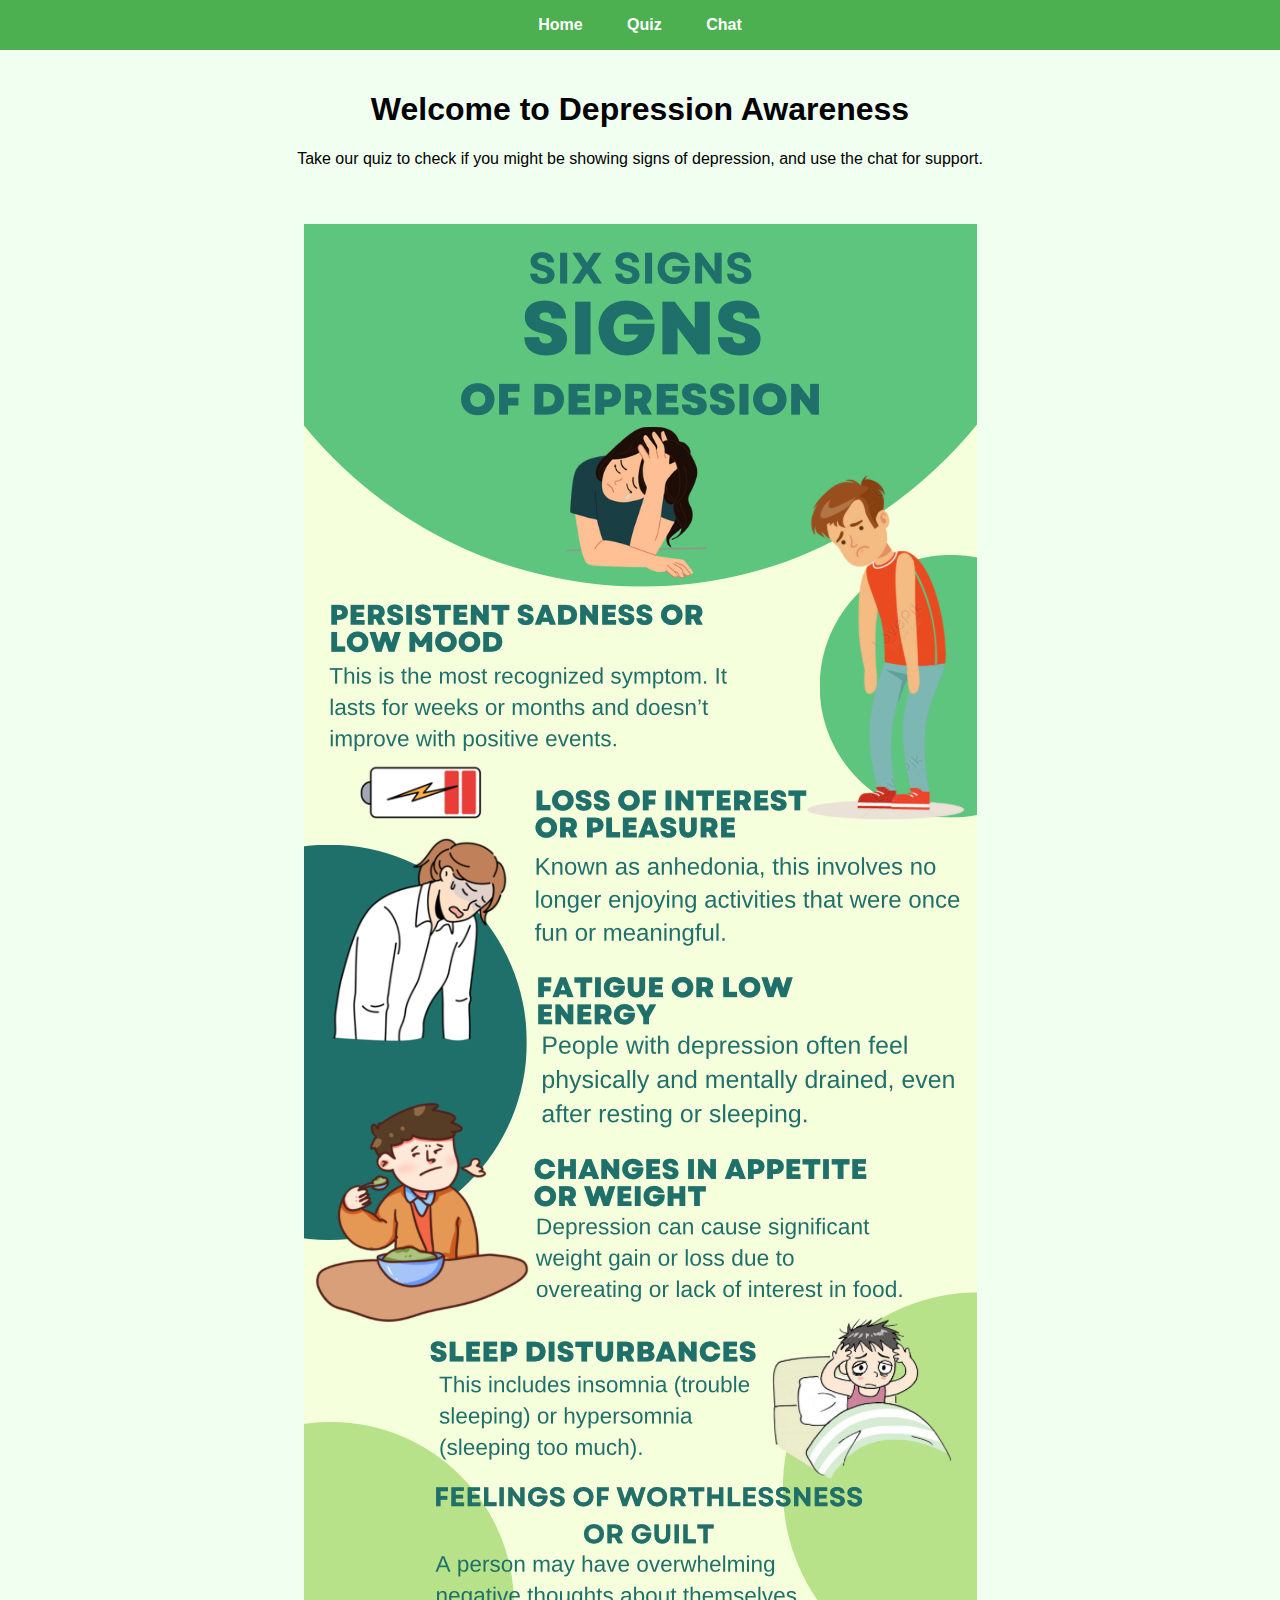
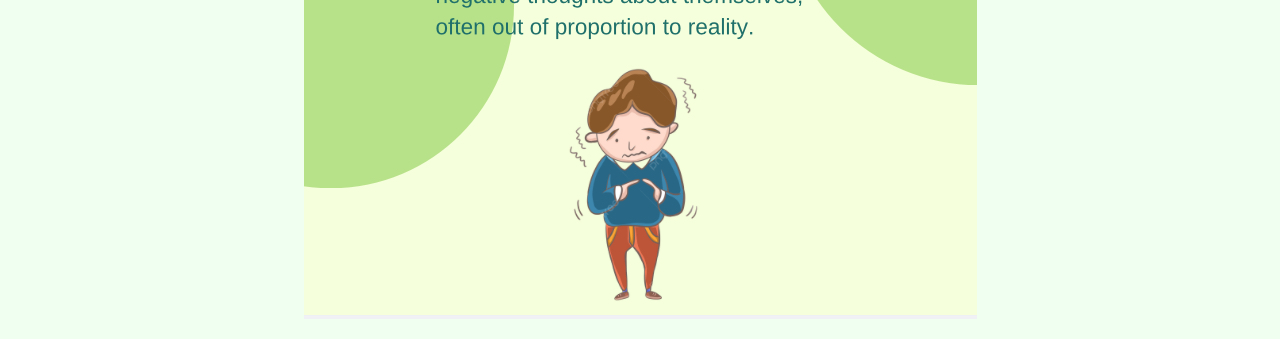
<file: index.html>
<!DOCTYPE html>
  <html lang="en">
  <head>
    <meta charset="UTF-8">
    <meta name="viewport" content="width=device-width, initial-scale=1.0">
    <title>Depression Awareness</title>
    
    
    
    <style>
      body {
        font-family: Arial, sans-serif;
        background-color: #f0fff0;
        margin: 0;
        padding: 0;
      }
      header {
        background-color: #4CAF50;
        color: white;
        padding: 1em;
        text-align: center;
      }
      nav a {
        color: white;
        margin: 0 20px;
        text-decoration: none;
        font-weight: bold;
      }
      main {
        padding: 20px;
        text-align: center;
      }
      .infographic {
       display: block;
       margin: 20px auto;
       max-width: 90%;
       height: auto;
       border: radius 50%;
      }

    </style>
  </head>
  <body>
    <header>
      <nav>
        <a href="index.html">Home</a>
        <a href="quiz.html">Quiz</a>
        <a href="chat.html">Chat</a>
      </nav>
    </header>
  
    <main>
      <h1>Welcome to Depression Awareness</h1>
      <p>Take our quiz to check if you might be showing signs of depression, and use the chat for support.</p>
      
    </main>
    <img src="infographic.jpeg" alt="Facts About Depression" class="infographic">
  </body>
  </html>
</file>
